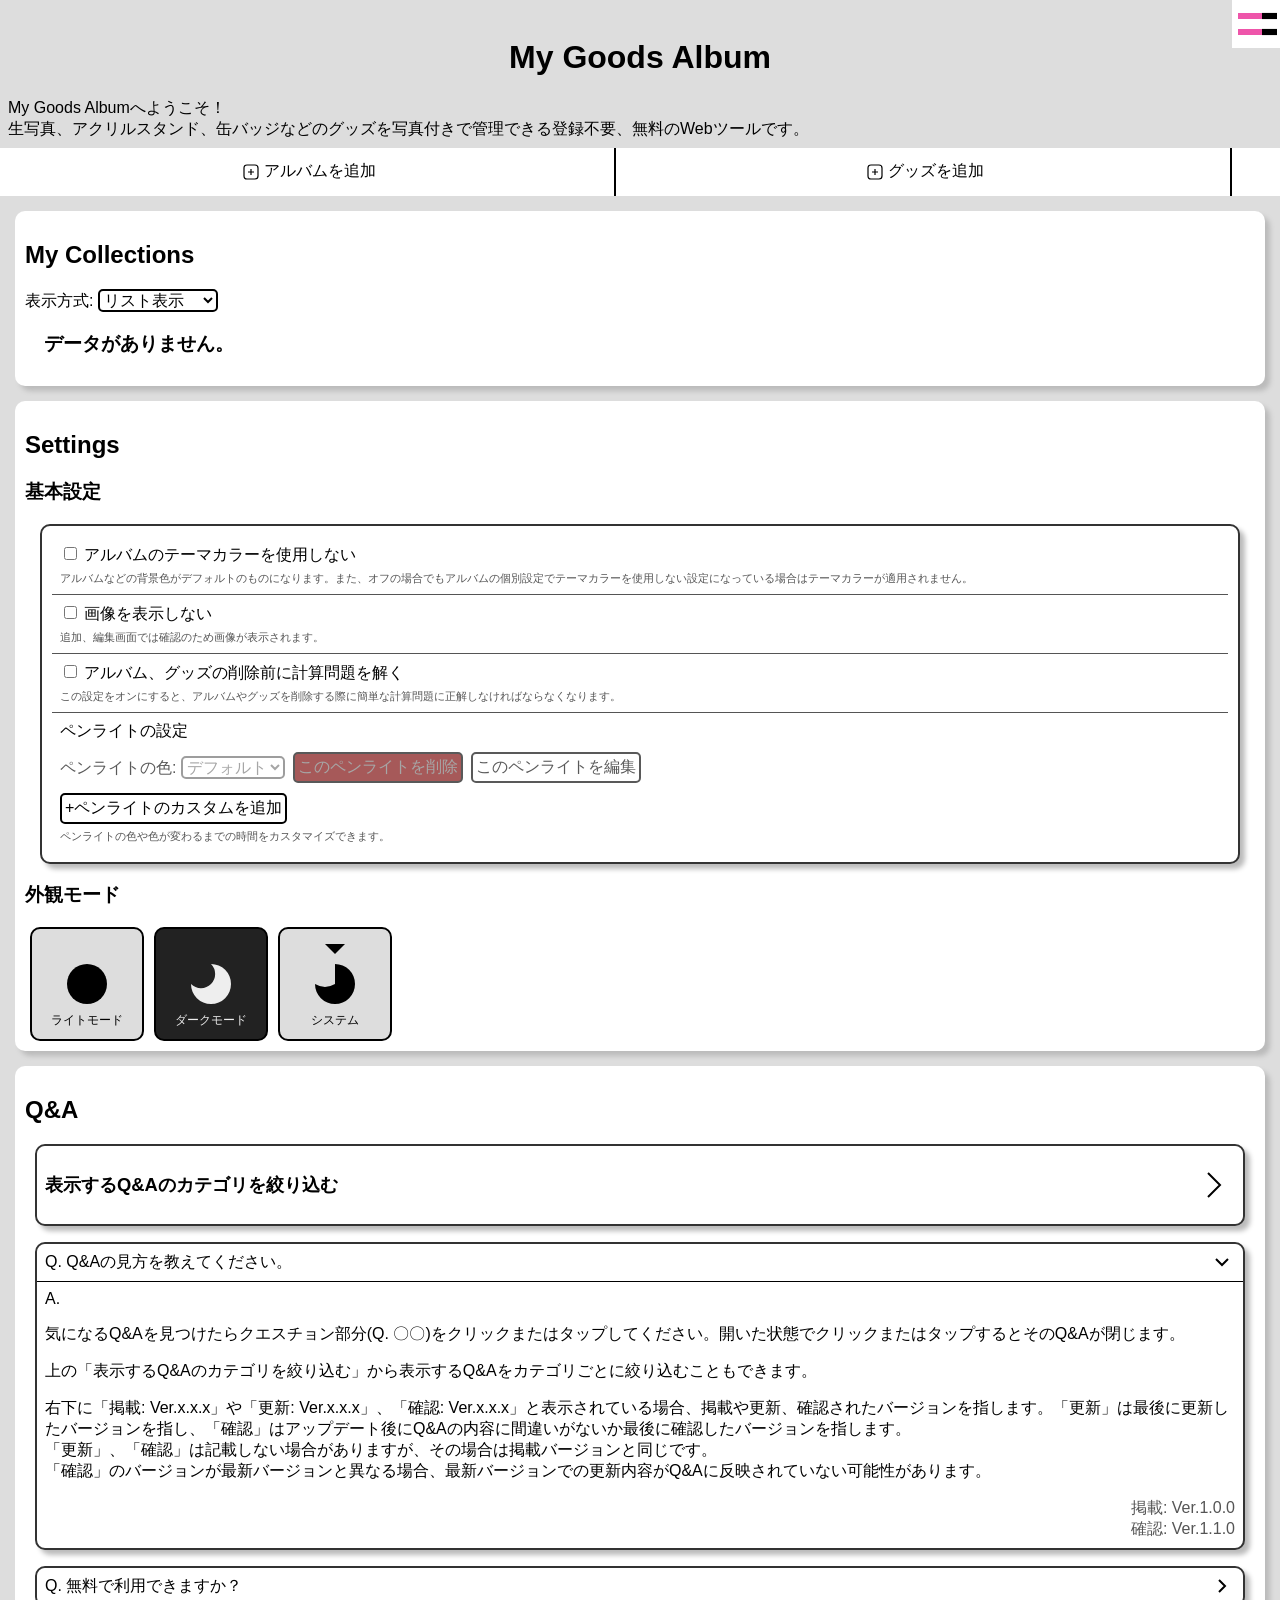
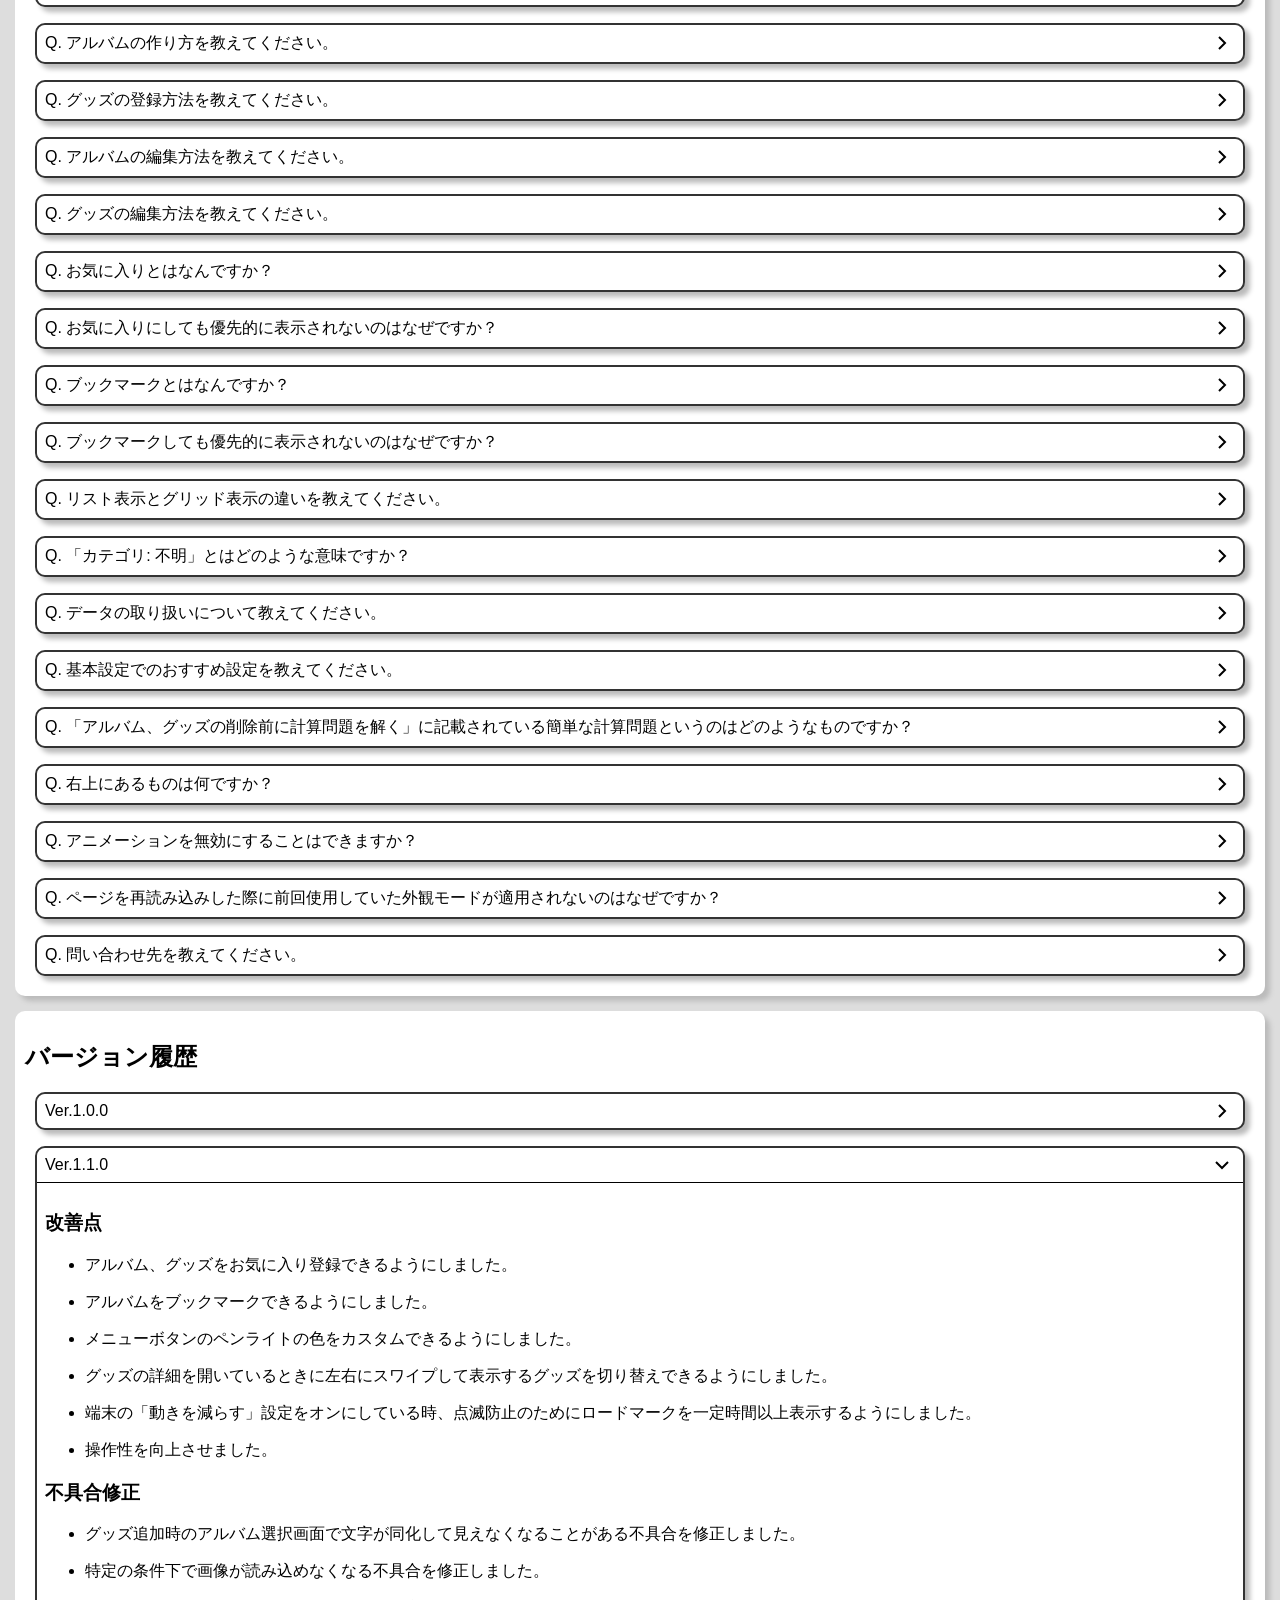
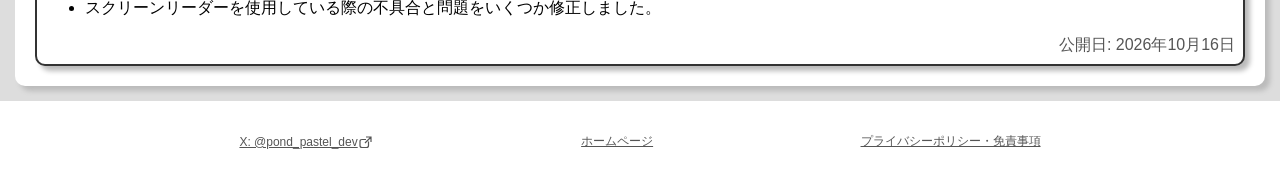
<file: index.html>
<!DOCTYPE html>
<html lang="ja">
<head>
    <!-- Google tag (gtag.js) -->
    <script async src="https://www.googletagmanager.com/gtag/js?id=G-2VL06GJZG4"></script>
    <script>
        window.dataLayer = window.dataLayer || [];
        function gtag(){dataLayer.push(arguments);}
        const analyticsDisabled = localStorage.getItem("analytics-disabled");
        if(!JSON.parse(analyticsDisabled)) {
            gtag('js', new Date());

            gtag('config', 'G-2VL06GJZG4');
        }
    </script>
    <meta charset="UTF-8">
    <meta name="viewport" content="width=device-width, initial-scale=1.0">
    <meta name="description" content="My Goods Albumは、生写真、アクリルスタンド、缶バッジなどのグッズを写真付きで記録・管理できる登録不要、無料のWebツールです。グッズの写真や情報を登録して、自分だけのコレクションを整理できます。">
    <meta name="keywords" content="推し活,グッズ,管理,コレクション,My Goods Album">
    <link rel="canonical" href="https://pond-pastel.github.io/my_goods_album/">
    <!--ogp-->
    <meta property="og:site_name" content="Pond Pastel">
    <meta property="og:title" content="My Goods Album - 持っているグッズを管理">
    <meta property="og:description" content="My Goods Albumは、生写真、アクリルスタンド、缶バッジなどのグッズを写真付きで記録・管理できる登録不要、無料のWebツールです。グッズの写真や情報を登録して、自分だけのコレクションを整理できます。">
    <meta property="og:url" content="https://pond-pastel.github.io/my_goods_album/">
    <meta property="og:type" content="website">
    <meta property="og:image" content="https://pond-pastel.github.io/my_goods_album/image.png">
    <!--/ogp-->
    <!--twitter-->
    <meta name="twitter:card" content="summary_large_image">
    <meta name="twitter:site" content="@pond_pastel_dev">
    <meta name="twitter:title" content="My Goods Album - 持っているグッズを管理">
    <meta name="twitter:description" content="My Goods Albumは、生写真、アクリルスタンド、缶バッジなどのグッズを写真付きで記録・管理できる登録不要、無料のWebツールです。グッズの写真や情報を登録して、自分だけのコレクションを整理できます。">
    <meta name="twitter:image" content="https://pond-pastel.github.io/my_goods_album/image.png">
    <!--/twitter-->
    <meta name="robots" content="index, follow">
    <script type="application/ld+json">
    {
        "@context": "https://schema.org",
        "@type": "SoftwareApplication",
        "name": "My Goods Album",
        "url": "https://pond-pastel.github.io/my_goods_album/",
        "applicationCategory": "LifestyleApplication",
        "softwareVersion": "1.1.0",
        "operatingSystem": "Web",
        "description": "My Goods Albumは、生写真、アクリルスタンド、缶バッジなどのグッズを写真付きで記録・管理できる登録不要、無料のWebツールです。グッズの写真や情報を登録して、自分だけのコレクションを整理できます。",
        "author": {
            "@type": "Person",
            "name": "Pond Pastel"
        },
        "datePublished": "2026-09-26",
        "dateModified": "2026-10-16",
        "publisher": {
            "@type": "Organization",
            "name": "Pond Pastel",
            "url": "https://pond-pastel.github.io/",
            "logo": {
                "@type": "ImageObject",
                "url": "https://pond-pastel.github.io/logo.png"
            }
        },
        "browserRequirements": "JavaScript enabled",
        "inLanguage": "ja",
        "isAccessibleForFree": true
    }
    </script>
    <script type="application/ld+json">
        {
            "@context": "https://schema.org",
            "@type": "BreadcrumbList",
            "itemListElement": [
                {
                    "@type": "ListItem",
                    "position": 1,
                    "name": "トップ",
                    "item": "https://pond-pastel.github.io/"
                },
                {
                    "@type": "ListItem",
                    "position": 2,
                    "name": "My Goods Album",
                    "item": "https://pond-pastel.github.io/my_goods_album/"
                }
            ]
        }
    </script>
    <title>My Goods Album - 持っているグッズを管理</title>
    <link rel="icon" href="https://pond-pastel.github.io/favicon.ico" type="image/x-icon">
    <!--iPhone PWA-->
    <link rel="manifest" href="./manifest.webmanifest">
    <meta name="mobile-web-app-capable" content="yes">
    <meta name="theme-color" content="#ffc0cb">
    <meta name="apple-mobile-web-app-title" content="My Goods Album">
    <link rel="apple-touch-icon" href="./icon-192.png">
    <!--/iPhone PWA-->
    <link rel="stylesheet" href="style.css">
</head>
<body>
    <script type="module" src="main.js"></script>
    <div id="blur">
        <div id="popup" tabindex="-1"></div>
    </div>
    <div class="details control-via-js" id="banner">
        <div class="details-container">
            <div class="details-content">
                <div id="banner-content"></div>
            </div>
        </div>
    </div>
    <div id="details-menu-group">
        <div class="details control-via-js" id="details-menu-bg">
            <div class="details-container">
                <div class="details-content">
                    <div id="details-menu">
                        <div id="jump-button-list">
                            <button class="jump-button details-menu-button" id="top-jump-button" data-jump-point="top" data-target="details-menu-bg">TOP</button>
                            <button class="jump-button details-menu-button" id="folder-jump-button" data-jump-point="folder-goods-box" data-target="details-menu-bg">My Collections</button>
                            <button class="jump-button details-menu-button" data-jump-point="settings" data-target="details-menu-bg">Settings</button>
                            <button class="jump-button details-menu-button" data-jump-point="q-and-a-box" data-target="details-menu-bg">Q&A</button>
                            <button class="jump-button details-menu-button" data-jump-point="ver-history-box" data-target="details-menu-bg">バージョン履歴</button>
                        </div>
                    </div>
                </div>
            </div>
        </div>
        <svg viewBox="0 0 0 0" width="0" height="0">
            <defs>
                <linearGradient id="loading-gradient" x1="0%" y1="0%" x2="100%" y2="0%">
                    <stop class="text-svg" offset="0%" stop-color="currentColor" stop-opacity="1" />
                    <stop class="text-svg" offset="100%" stop-color="currentColor" stop-opacity="0.3" />
                </linearGradient>
            </defs>
        </svg>
        <button class="details-button details-menu-button penlight-group" id="details-menu-button" data-target="details-menu-bg" aria-label="メニューを開く" title="メニューを開く">
            <svg class="penlight-svg" viewBox="0 0 16 32" width="24" height="48">
                <g class="penlight-color-svg top" style="fill: #e5a;" fill="currentColor">
                    <rect x="6" y="4" width="4" height="16" />
                </g>
                <g class="penlight-handle-svg" fill="currentColor">
                    <rect x="5.95" y="20" width="4.1" height="10" />
                </g>
            </svg>
            <svg class="penlight-svg" viewBox="0 0 16 32" width="24" height="48">
                <g class="penlight-color-svg bottom" style="fill: #e5a;" fill="currentColor">
                    <rect x="6" y="4" width="4" height="16" />
                </g>
                <g class="penlight-handle-svg" fill="currentColor">
                    <rect x="5.95" y="20" width="4.1" height="10" />
                </g>
            </svg>
        </button>
    </div>
    <div id="content">
        <h1 id="top">My Goods Album</h1>
        <p class="site-description">
            My Goods Albumへようこそ！
            <br>
            生写真、アクリルスタンド、缶バッジなどのグッズを写真付きで管理できる登録不要、無料のWebツールです。
        </p>
        <noscript>
            <div id="noscript-title">JavaScriptが無効になっています。</div>
            <p>このサイトを表示するためにはブラウザの設定からJavaScriptを有効にしてください。</p>
        </noscript>
        <header>
            <div class="button-group">
                <button class="menu-button" id="add-new-folder-button">
                    <svg viewBox="0 0 16 16" width="16" height="16">
                        <g class="text-svg" stroke="currentColor" stroke-width="1.2" fill="none">
                            <path d="M 1 4 Q 1 1, 4 1 H 12 Q 15 1, 15 4 V 12 Q 15 15, 12 15 H 4 Q 1 15, 1 12 Z" />
                            <path d="M 5 8 H 11 M 8 5 V 11" />
                        </g>
                    </svg>
                    <span>アルバムを追加</span>
                </button>
                <button class="menu-button" id="add-new-goods-button">
                    <svg viewBox="0 0 16 16" width="16" height="16">
                        <g class="text-svg" stroke="currentColor" stroke-width="1.2" fill="none">
                            <path d="M 1 4 Q 1 1, 4 1 H 12 Q 15 1, 15 4 V 12 Q 15 15, 12 15 H 4 Q 1 15, 1 12 Z" />
                            <path d="M 5 8 H 11 M 8 5 V 11" />
                        </g>
                    </svg>
                    <span>グッズを追加</span>
                </button>
            </div>
        </header>
        <div class="box" id="folder-goods-box">
            <div class="loading-message" id="item-loading-message">
                <span>Loading</span>
                <svg class="loading-mark" viewBox="0 0 100 100" width="32" height="32">
                    <circle cx="50" cy="50" r="40" id="item-loading-mark" fill="none" stroke="url(#loading-gradient)" stroke-width="12" stroke-linecap="round" stroke-dasharray="170" stroke-dashoffset="0" />
                </svg>
            </div>
            <div class="error-message" id="item-loading-error-message">データの読み込みに失敗しました。</div>
            <div id="folder-goods-group" style="display: none;">
                <h2 id="folder-name">My Collections</h2>
                <div id="folder-description"></div>
                <div id="folder-action-group" style="display: none;">
                    <button class="delete-button" id="delete-folder-button">このアルバムを削除</button>
                    <button id="edit-folder-button">このアルバムを編集</button>
                </div>
                <div id="display-mode-group">
                    <label>
                        <span>表示方式: </span>
                        <select id="display-mode-select">
                            <option value="list" selected>リスト表示</option>
                            <option value="grid">グリッド表示</option>
                        </select>
                    </label>
                </div>
                <div id="page-history-group" style="display: none;">
                    <div id="page-history-button-group"></div>
                    <div class="page-back-button-group">
                        <button class="back-button" id="page-back-button">
                            <svg class="text-svg page-back-svg" viewBox="0 0 16 16" width="16" height="16">
                                <g class="text-svg" fill="none" stroke="currentColor" stroke-width="2">
                                    <path d="M 10 2 L 6 8 L 10 14" />
                                </g>
                            </svg>
                            <span>Back</span>
                        </button>
                    </div>
                </div>
                <div class="error-message" id="no-items-message">データがありません。</div>
                <div class="box" id="bookmark-folder-box">
                    <h3>Bookmark</h3>
                    <div id="bookmark-folder-list" class="item-list"></div>
                </div>
                <div id="favorite-folder-list" class="item-list"></div>
                <div id="favorite-goods-list" class="item-list"></div>
                <div id="folder-list" class="item-list"></div>
                <div id="goods-list" class="item-list"></div>
            </div>
        </div>
        <div class="box" id="settings">
            <h2>Settings</h2>
            <div>
                <h3>基本設定</h3>
                <div class="box settings-box">
                    <div class="settings-group">
                        <label>
                            <input type="checkbox" class="settings-checkbox" id="no-folder-color">
                            <span>アルバムのテーマカラーを使用しない</span>
                        </label>
                        <span class="mini-description animation-reduce-description" style="display: none;">
                            *端末の「動きを減らす」設定がオンになっている場合、この項目はオンになります。
                            <br>
                        </span>
                        <span class="mini-description">アルバムなどの背景色がデフォルトのものになります。また、オフの場合でもアルバムの個別設定でテーマカラーを使用しない設定になっている場合はテーマカラーが適用されません。</span>
                    </div>
                    <div class="settings-group">
                        <label>
                            <input type="checkbox" class="settings-checkbox" id="privacy-protection">
                            <span>画像を表示しない</span>
                        </label>
                        <span class="mini-description">追加、編集画面では確認のため画像が表示されます。</span>
                    </div>
                    <div class="settings-group">
                        <label>
                            <input type="checkbox" class="settings-checkbox" id="calculation-for-deletion">
                            <span>アルバム、グッズの削除前に計算問題を解く</span>
                        </label>
                        <span class="mini-description">この設定をオンにすると、アルバムやグッズを削除する際に簡単な計算問題に正解しなければならなくなります。</span>
                    </div>
                    <div class="settings-group">
                        <div>ペンライトの設定</div>
                        <div class="group">
                            <label>
                                ペンライトの色: 
                                <select id="penlight-select" disabled>
                                    <option value="" selected>デフォルト</option>
                                </select>
                            </label>
                            <button class="delete-button disabled" id="delete-penlight-button" disabled>このペンライトを削除</button>
                            <button class="disabled" id="edit-penlight-button" disabled>このペンライトを編集</button>
                        </div>
                        <div>
                            <button id="penlight-settings-button">+ペンライトのカスタムを追加</button>
                        </div>
                        <span class="mini-description animation-reduce-description">*端末の「動きを減らす」設定がオンになっている場合は、カスタムできません。</span>
                        <span class="mini-description">ペンライトの色や色が変わるまでの時間をカスタマイズできます。</span>
                    </div>
                </div>
            </div>
            <div>
                <h3>外観モード</h3>
                <div id="appearance-mode-button-group">
                    <button class="appearance-mode-button" id="light-mode" data-target="light-mode-radio" title="ライトモード">
                        <input type="radio" name="appearance-mode" id="light-mode-radio">
                        <svg width="100px" height="100px" viewBox="0 0 100 100" class="appearance-mode-svg" id="light-svg">
                            <g class="light-svg-g" fill="currentColor">
                                <path class="appearance-check-svg" d="M 40 10 H 60 L 50 20 Z" />
                                <circle class="light-mark" cx="50" cy="50" r="20" />
                            </g>
                            <text class="light-svg-text appearance-text" fill="currentColor" x="14" y="90">ライトモード</text>
                        </svg>
                    </button>
                    <button class="appearance-mode-button" id="dark-mode" data-target="dark-mode-radio" title="ダークモード">
                        <input type="radio" name="appearance-mode" id="dark-mode-radio">
                        <svg width="100px" height="100px" viewBox="0 0 100 100" class="appearance-mode-svg" id="dark-svg">
                            <g class="dark-svg-g" fill="currentColor">
                                <path class="appearance-check-svg" d="M 40 10 H 60 L 50 20 Z" />
                                <path class="dark-mark" d="M 30 50 A 10 10 0 0 0 50 30 A 20 20 0 0 1 50 70 A 20 20 0 0 1 30 50 Z" />
                            </g>
                            <text class="dark-svg-text appearance-text" fill="currentColor" x="14" y="90">ダークモード</text>
                        </svg>
                    </button>
                    <button class="appearance-mode-button" id="system-mode" data-target="system-mode-radio" title="システム">
                        <input type="radio" name="appearance-mode" id="system-mode-radio" checked>
                        <svg width="100px" height="100px" viewBox="0 0 100 100" class="appearance-mode-svg" id="system-svg">
                            <g class="system-svg-g" fill="currentColor">
                                <path class="appearance-check-svg" d="M 40 10 H 60 L 50 20 Z" />
                                <path class="system-mark" d="M 50 30 A 20 20 0 0 1 50 70 A 20 20 0 0 1 30 50 A 20 20 0 0 0 50 50 Z" />
                            </g>
                            <text class="system-svg-text appearance-text" x="26" y="90">システム</text>
                        </svg>
                    </button>
                </div>
            </div>
        </div>
        <div class="box" id="q-and-a-box">
            <h2>Q&A</h2>
            <div id="q-and-a-group">
                <div class="details q-and-a-group" id="q-and-a-category-box">
                    <button class="details-button q-and-a-button" data-target="q-and-a-category-box">
                        <span id="q-and-a-category-button">表示するQ&Aのカテゴリを絞り込む</span>
                        <svg rol="img" class="details-arrow" id="q-and-a-category-box-arrow" viewBox="0 0 32 32" width="32" height="32" aria-label="閉じている折りたたみ要素">
                            <g class="text-svg" stroke="currentColor" stroke-width="2" fill="none">
                                <path d="M 10 4 L 22 16 L 10 28" />
                            </g>
                        </svg>
                    </button>
                    <div class="details-container">
                        <div class="details-content">
                            <div id="q-and-a-checkbox-group">
                                <div>チェックが入っているカテゴリのQ&Aが表示されます。</div>
                                <div>
                                    <div>
                                        <label>
                                            <input type="checkbox" class="q-and-a-category-checkbox" id="qa-c-how-to-use" checked>
                                            <span>使い方・仕様</span>
                                        </label>
                                    </div>
                                    <div>
                                        <label>
                                            <input type="checkbox" class="q-and-a-category-checkbox" id="qa-c-settings" checked>
                                            <span>設定</span>
                                        </label>
                                    </div>
                                    <div>
                                        <label>
                                            <input type="checkbox" class="q-and-a-category-checkbox" id="qa-c-accessibility" checked>
                                            <span>アクセシビリティ</span>
                                        </label>
                                    </div>
                                    <div>
                                        <label>
                                            <input type="checkbox" class="q-and-a-category-checkbox" id="qa-c-other" checked>
                                            <span>その他</span>
                                        </label>
                                    </div>
                                </div>
                            </div>
                        </div>
                    </div>
                </div>
                <div class="details q-and-a-group open qa-c-how-to-use" id="qa-how-to-read-the-qa">
                    <button class="details-button q-and-a-button" data-target="qa-how-to-read-the-qa">
                        <span class="q-and-a-question">Q&Aの見方を教えてください。</span>
                        <svg rol="img" class="details-arrow" id="qa-how-to-read-the-qa-arrow" viewBox="0 0 16 16" width="16" height="16" aria-label="開いている折りたたみ要素">
                            <g class="text-svg" stroke="currentColor" stroke-width="2" fill="none">
                                <path d="M 5 2 L 11 8 L 5 14" />
                            </g>
                        </svg>
                    </button>
                    <div class="details-container">
                        <div class="details-content">
                            <div class="q-and-a-answer">
                                <p>
                                    気になるQ&Aを見つけたらクエスチョン部分(Q. 〇〇)をクリックまたはタップしてください。開いた状態でクリックまたはタップするとそのQ&Aが閉じます。
                                </p>
                                <p>
                                    上の「表示するQ&Aのカテゴリを絞り込む」から表示するQ&Aをカテゴリごとに絞り込むこともできます。
                                </p>
                                <p>
                                    右下に「掲載: Ver.x.x.x」や「更新: Ver.x.x.x」、「確認: Ver.x.x.x」と表示されている場合、掲載や更新、確認されたバージョンを指します。「更新」は最後に更新したバージョンを指し、「確認」はアップデート後にQ&Aの内容に間違いがないか最後に確認したバージョンを指します。
                                    <br>
                                    「更新」、「確認」は記載しない場合がありますが、その場合は掲載バージョンと同じです。
                                    <br>
                                    「確認」のバージョンが最新バージョンと異なる場合、最新バージョンでの更新内容がQ&Aに反映されていない可能性があります。
                                </p>
                                <div class="ver-of-publication">Ver.1.0.0</div>
                                <!--<div class="last-updated-ver">Ver.1.0.0</div>-->
                                <div class="verified-ver">Ver.1.1.0</div>
                            </div>
                        </div>
                    </div>
                </div>
                <div class="details q-and-a-group qa-c-other" id="qa-usage-fees">
                    <button class="details-button q-and-a-button" data-target="qa-usage-fees">
                        <span class="q-and-a-question">無料で利用できますか？</span>
                        <svg rol="img" class="details-arrow" id="qa-usage-fees-arrow" viewBox="0 0 16 16" width="16" height="16" aria-label="閉じている折りたたみ要素">
                            <g class="text-svg" stroke="currentColor" stroke-width="2" fill="none">
                                <path d="M 5 2 L 11 8 L 5 14" />
                            </g>
                        </svg>
                    </button>
                    <div class="details-container">
                        <div class="details-content">
                            <div class="q-and-a-answer">
                                <p>
                                    全ての機能を無料で利用していただけます。
                                </p>
                                <div class="ver-of-publication">Ver.1.0.0</div>
                                <div class="verified-ver">Ver.1.1.0</div>
                            </div>
                        </div>
                    </div>
                </div>
                <div class="details q-and-a-group qa-c-how-to-use" id="qa-add-album">
                    <button class="details-button q-and-a-button" data-target="qa-add-album">
                        <span class="q-and-a-question">アルバムの作り方を教えてください。</span>
                        <svg rol="img" class="details-arrow" id="qa-add-album-arrow" viewBox="0 0 16 16" width="16" height="16" aria-label="閉じている折りたたみ要素">
                            <g class="text-svg" stroke="currentColor" stroke-width="2" fill="none">
                                <path d="M 5 2 L 11 8 L 5 14" />
                            </g>
                        </svg>
                    </button>
                    <div class="details-container">
                        <div class="details-content">
                            <div class="q-and-a-answer">
                                <p>
                                    画面上部左の「アルバムを追加」ボタンをクリックまたはタップして、情報を入力し「追加」ボタンをクリックまたはタップしてください（アルバム名は必須で、その他の項目は任意です）。
                                    <br>
                                    アルバムは追加時に開かれていたアルバムに追加されます。
                                </p>
                                <div class="ver-of-publication">Ver.1.0.0</div>
                                <div class="verified-ver">Ver.1.1.0</div>
                            </div>
                        </div>
                    </div>
                </div>
                <div class="details q-and-a-group qa-c-how-to-use" id="qa-add-goods">
                    <button class="details-button q-and-a-button" data-target="qa-add-goods">
                        <span class="q-and-a-question">グッズの登録方法を教えてください。</span>
                        <svg rol="img" class="details-arrow" id="qa-add-goods-arrow" viewBox="0 0 16 16" width="16" height="16" aria-label="閉じている折りたたみ要素">
                            <g class="text-svg" stroke="currentColor" stroke-width="2" fill="none">
                                <path d="M 5 2 L 11 8 L 5 14" />
                            </g>
                        </svg>
                    </button>
                    <div class="details-container">
                        <div class="details-content">
                            <div class="q-and-a-answer">
                                <p>
                                    画面上部右の「グッズを追加」ボタンをクリックまたはタップして、情報を入力し「追加」ボタンをクリックまたはタップしてください（グッズ名は必須で、その他の項目は任意です）。
                                    <br>
                                    グッズの追加先は「追加するアルバムを選択」で選択してください。
                                </p>
                                <div class="ver-of-publication">Ver.1.0.0</div>
                                <div class="verified-ver">Ver.1.1.0</div>
                            </div>
                        </div>
                    </div>
                </div>
                <div class="details q-and-a-group qa-c-how-to-use" id="qa-folder-edit">
                    <button class="details-button q-and-a-button" data-target="qa-folder-edit">
                        <span class="q-and-a-question">アルバムの編集方法を教えてください。</span>
                        <svg rol="img" class="details-arrow" id="qa-folder-edit-arrow" viewBox="0 0 16 16" width="16" height="16" aria-label="閉じている折りたたみ要素">
                            <g class="text-svg" stroke="currentColor" stroke-width="2" fill="none">
                                <path d="M 5 2 L 11 8 L 5 14" />
                            </g>
                        </svg>
                    </button>
                    <div class="details-container">
                        <div class="details-content">
                            <div class="q-and-a-answer">
                                <p>
                                    編集したいアルバムを開き、「このアルバムを編集」ボタンをクリックまたはタップしてください。
                                </p>
                                <div class="ver-of-publication">Ver.1.0.0</div>
                                <div class="verified-ver">Ver.1.1.0</div>
                            </div>
                        </div>
                    </div>
                </div>
                <div class="details q-and-a-group qa-c-how-to-use" id="qa-goods-edit">
                    <button class="details-button q-and-a-button" data-target="qa-goods-edit">
                        <span class="q-and-a-question">グッズの編集方法を教えてください。</span>
                        <svg img="rol" class="details-arrow" id="qa-goods-edit-arrow" viewBox="0 0 16 16" width="16" height="16" aria-label="閉じている折りたたみ要素">
                            <g class="text-svg" stroke="currentColor" stroke-width="2" fill="none">
                                <path d="M 5 2 L 11 8 L 5 14" />
                            </g>
                        </svg>
                    </button>
                    <div class="details-container">
                        <div class="details-content">
                            <div class="q-and-a-answer">
                                <p>
                                    編集したいグッズを一覧から選び、「このグッズを編集」ボタンをクリックまたはタップしてください。
                                </p>
                                <div class="ver-of-publication">Ver.1.0.0</div>
                                <div class="verified-ver">Ver.1.1.0</div>
                            </div>
                        </div>
                    </div>
                </div>
                <div class="details q-and-a-group qa-c-how-to-use" id="qa-favorite">
                    <button class="details-button q-and-a-button" data-target="qa-favorite">
                        <span class="q-and-a-question">お気に入りとはなんですか？</span>
                        <svg rol="img" class="details-arrow" id="qa-favorite-arrow" viewBox="0 0 16 16" width="16" height="16" aria-label="閉じている折りたたみ要素">
                            <g class="text-svg" stroke="currentColor" stroke-width="2" fill="none">
                                <path d="M 5 2 L 11 8 L 5 14" />
                            </g>
                        </svg>
                    </button>
                    <div class="details-container">
                        <div class="details-content">
                            <div class="q-and-a-answer">
                                <p>
                                    Ver.1.1.0にて実装した機能で、お気に入りにすると優先的にアルバム、グッズが表示されるようになります。
                                    <br>
                                    表示順は以下の通りです。
                                </p>
                                <ol>
                                    <li>お気に入りのアルバム</li>
                                    <li>お気に入りのグッズ</li>
                                    <li>その他のアルバム</li>
                                    <li>その他のグッズ</li>
                                </ol>
                                <div class="ver-of-publication">Ver.1.1.0</div>
                            </div>
                        </div>
                    </div>
                </div>
                <div class="details q-and-a-group qa-c-how-to-use" id="qa-apply-favorite-timing">
                    <button class="details-button q-and-a-button" data-target="qa-apply-favorite-timing">
                        <span class="q-and-a-question">お気に入りにしても優先的に表示されないのはなぜですか？</span>
                        <svg rol="img" class="details-arrow" id="qa-apply-favorite-timing-arrow" viewBox="0 0 16 16" width="16" height="16" aria-label="閉じている折りたたみ要素">
                            <g class="text-svg" stroke="currentColor" stroke-width="2" fill="none">
                                <path d="M 5 2 L 11 8 L 5 14" />
                            </g>
                        </svg>
                    </button>
                    <div class="details-container">
                        <div class="details-content">
                            <div class="q-and-a-answer">
                                <p>
                                    以下の場合に起こる可能性があります。
                                </p>
                                <ul>
                                    <li>アルバムが再読み込みされていない場合</li>
                                    <li>そのアルバムに登録しているものが、すべてお気に入りに登録されている場合</li>
                                    <li>そのアルバムに登録しているアルバムが、すべてお気に入りに登録されている場合</li>
                                    <li>元から優先的に表示されているもののみが、お気に入りに登録されている場合</li>
                                </ul>
                                <div class="ver-of-publication">Ver.1.1.0</div>
                            </div>
                        </div>
                    </div>
                </div>
                <div class="details q-and-a-group qa-c-how-to-use" id="qa-bookmark">
                    <button class="details-button q-and-a-button" data-target="qa-bookmark">
                        <span class="q-and-a-question">ブックマークとはなんですか？</span>
                        <svg rol="img" class="details-arrow" id="qa-bookmark-arrow" viewBox="0 0 16 16" width="16" height="16" aria-label="閉じている折りたたみ要素">
                            <g class="text-svg" stroke="currentColor" stroke-width="2" fill="none">
                                <path d="M 5 2 L 11 8 L 5 14" />
                            </g>
                        </svg>
                    </button>
                    <div class="details-container">
                        <div class="details-content">
                            <div class="q-and-a-answer">
                                <p>
                                    Ver.1.1.0にて実装した機能で、ブックマークするとどのアルバムを開いていてもそのアルバムに簡単にアクセスできるようになります。
                                </p>
                                <div class="ver-of-publication">Ver.1.1.0</div>
                            </div>
                        </div>
                    </div>
                </div>
                <div class="details q-and-a-group qa-c-how-to-use" id="qa-apply-bookmark-timing">
                    <button class="details-button q-and-a-button" data-target="qa-apply-bookmark-timing">
                        <span class="q-and-a-question">ブックマークしても優先的に表示されないのはなぜですか？</span>
                        <svg rol="img" class="details-arrow" id="qa-apply-bookmark-timing-arrow" viewBox="0 0 16 16" width="16" height="16" aria-label="閉じている折りたたみ要素">
                            <g class="text-svg" stroke="currentColor" stroke-width="2" fill="none">
                                <path d="M 5 2 L 11 8 L 5 14" />
                            </g>
                        </svg>
                    </button>
                    <div class="details-container">
                        <div class="details-content">
                            <div class="q-and-a-answer">
                                <p>
                                    アルバムを再読み込みした際に表示を更新する仕様のためです。以下をお試しください。
                                </p>
                                <ul>
                                    <li>サイトの再読み込み</li>
                                    <li>アルバムの移動</li>
                                    <li>アルバムやグッズの追加、編集</li>
                                </ul>
                                <div class="ver-of-publication">Ver.1.1.0</div>
                            </div>
                        </div>
                    </div>
                </div>
                <div class="details q-and-a-group qa-c-how-to-use" id="qa-list-grid-display">
                    <button class="details-button q-and-a-button" data-target="qa-list-grid-display">
                        <span class="q-and-a-question">リスト表示とグリッド表示の違いを教えてください。</span>
                        <svg rol="img" class="details-arrow" id="qa-list-grid-display-arrow" viewBox="0 0 16 16" width="16" height="16" aria-label="閉じている折りたたみ要素">
                            <g class="text-svg" stroke="currentColor" stroke-width="2" fill="none">
                                <path d="M 5 2 L 11 8 L 5 14" />
                            </g>
                        </svg>
                    </button>
                    <div class="details-container">
                        <div class="details-content">
                            <div class="q-and-a-answer">
                                <ul>
                                    <li>
                                        リスト表示: 1行につき1つまでアルバム、グッズが表示されます。
                                    </li>
                                    <li>
                                        グリッド表示: 画面の横幅によりアルバム、グッズが表示される数が以下のように変化します。
                                        <ul>
                                            <li>
                                                600ピクセル以下: 1行につき2つまで
                                            </li>
                                            <li>
                                                601〜899ピクセル: 1行につき3つまで
                                            </li>
                                            <li>
                                                900〜1200ピクセル: 1行につき4つまで
                                            </li>
                                            <li>
                                                1201ピクセル以上: 1行につき5つまで
                                            </li>
                                        </ul>
                                    </li>
                                </ul>
                                <div class="ver-of-publication">Ver.1.0.0</div>
                                <div class="verified-ver">Ver.1.1.0</div>
                            </div>
                        </div>
                    </div>
                </div>
                <div class="details q-and-a-group qa-c-how-to-use" id="qa-category-unknown">
                    <button class="details-button q-and-a-button" data-target="qa-category-unknown">
                        <span class="q-and-a-question">「カテゴリ: 不明」とはどのような意味ですか？</span>
                        <svg rol="img" class="details-arrow" id="qa-category-unknown-arrow" viewBox="0 0 16 16" width="16" height="16" aria-label="閉じている折りたたみ要素">
                            <g class="text-svg" stroke="currentColor" stroke-width="2" fill="none">
                                <path d="M 5 2 L 11 8 L 5 14" />
                            </g>
                        </svg>
                    </button>
                    <div class="details-container">
                        <div class="details-content">
                            <div class="q-and-a-answer">
                                <p>
                                    カテゴリが登録されていない<!--、または廃止されたカテゴリが設定されている-->という意味です。
                                </p>
                                <div class="ver-of-publication">Ver.1.0.0</div>
                                <div class="verified-ver">Ver.1.1.0</div>
                            </div>
                        </div>
                    </div>
                </div>
                <div class="details q-and-a-group qa-c-how-to-use" id="qa-handling-of-data">
                    <button class="details-button q-and-a-button" data-target="qa-handling-of-data">
                        <span class="q-and-a-question">データの取り扱いについて教えてください。</span>
                        <svg rol="img" class="details-arrow" id="qa-handling-of-data-arrow" viewBox="0 0 16 16" width="16" height="16" aria-label="閉じている折りたたみ要素">
                            <g class="text-svg" stroke="currentColor" stroke-width="2" fill="none">
                                <path d="M 5 2 L 11 8 L 5 14" />
                            </g>
                        </svg>
                    </button>
                    <div class="details-container">
                        <div class="details-content">
                            <div class="q-and-a-answer">
                                <p>
                                    登録したアルバム、グッズの情報や画像は外部サーバーへ送信されず、ブラウザ内に保存されます。
                                    <br>
                                    保存されたデータは通常、保存したブラウザ上でのみ閲覧できます。
                                </p>
                                <p>
                                    保存にはIndexedDB（ブラウザにデータを保存する仕組み）を使用しています。
                                </p>
                                <p>
                                    ブラウザにのみデータを保存しているため、ブラウザの設定などからデータを削除した場合やブラウザによってデータが削除された場合、データが失われます。
                                </p>
                                <p>
                                    一部のデータを削除したい場合は以下の手順で削除してください。
                                </p>
                                <ul>
                                    <li>
                                        アルバムを削除する場合: 削除したいアルバムを開き「このアルバムを削除」ボタンをクリックまたはタップし、確認画面で「削除」ボタンをクリックまたはタップしてください。
                                    </li>
                                    <li>
                                        グッズを削除する場合: 削除したいグッズの詳細画面を開き「このグッズを削除」ボタンをクリックまたはタップし、確認画面で「削除」ボタンをクリックまたはタップしてください。
                                    </li>
                                </ul>
                                <div class="ver-of-publication">Ver.1.0.0</div>
                                <div class="verified-ver">Ver.1.1.0</div>
                            </div>
                        </div>
                    </div>
                </div>
                <div class="details q-and-a-group qa-c-settings" id="qa-recommended-settings">
                    <button class="details-button q-and-a-button" data-target="qa-recommended-settings">
                        <span class="q-and-a-question">基本設定でのおすすめ設定を教えてください。</span>
                        <svg rol="img" class="details-arrow" id="qa-recommended-settings-arrow" viewBox="0 0 16 16" width="16" height="16" aria-label="閉じている折りたたみ要素">
                            <g class="text-svg" stroke="currentColor" stroke-width="2" fill="none">
                                <path d="M 5 2 L 11 8 L 5 14" />
                            </g>
                        </svg>
                    </button>
                    <div class="details-container">
                        <div class="details-content">
                            <div class="q-and-a-answer">
                                <ul>
                                    <li>
                                        アルバムのテーマカラーを使用しない: 落ち着いた画面にしたい方はオン、色が変わるのを楽しみたい方はオフにするのがおすすめです（この設定に関わらずアルバムの個別設定で色が変わらない設定にしている場合はそのアルバムでは色は変わりません）。
                                        <br>
                                        アニメーションを完全に止めたい場合は端末の「動きを減らす」設定をオンにしてください。
                                    </li>
                                    <li>
                                        画像を表示しない: SNSなどに画面を共有する際に登録した画像を表示したくない方はオン、そうでない方はオフがおすすめです（オンにしても追加画面や編集画面では表示されます）。
                                    </li>
                                    <li>
                                        アルバム、グッズの削除前に計算問題を解く: 誤ってアルバム、グッズを削除したくない方はオン、削除前の計算が面倒な方はオフがおすすめです。
                                    </li>
                                </ul>
                                <div class="ver-of-publication">Ver.1.0.0</div>
                                <div class="verified-ver">Ver.1.1.0</div>
                            </div>
                        </div>
                    </div>
                </div>
                <div class="details q-and-a-group qa-c-settings" id="qa-delete-after-calculation">
                    <button class="details-button q-and-a-button" data-target="qa-delete-after-calculation">
                        <span class="q-and-a-question">「アルバム、グッズの削除前に計算問題を解く」に記載されている簡単な計算問題というのはどのようなものですか？</span>
                        <svg rol="img" class="details-arrow" id="qa-delete-after-calculation-arrow" viewBox="0 0 16 16" width="16" height="16" aria-label="閉じている折りたたみ要素">
                            <g class="text-svg" stroke="currentColor" stroke-width="2" fill="none">
                                <path d="M 5 2 L 11 8 L 5 14" />
                            </g>
                        </svg>
                    </button>
                    <div class="details-container">
                        <div class="details-content">
                            <div class="q-and-a-answer">
                                <p>
                                    (1~9)×(1~9)の掛け算です。
                                </p>
                                <div class="ver-of-publication">Ver.1.0.0</div>
                                <div class="verified-ver">Ver.1.1.0</div>
                            </div>
                        </div>
                    </div>
                </div>
                <div class="details q-and-a-group qa-c-other" id="qa-jump-menu-button">
                    <button class="details-button q-and-a-button" data-target="qa-jump-menu-button">
                        <span class="q-and-a-question">右上にあるものは何ですか？</span>
                        <svg rol="img" class="details-arrow" id="qa-jump-menu-button-arrow" viewBox="0 0 16 16" width="16" height="16" aria-label="閉じている折りたたみ要素">
                            <g class="text-svg" stroke="currentColor" stroke-width="2" fill="none">
                                <path d="M 5 2 L 11 8 L 5 14" />
                            </g>
                        </svg>
                    </button>
                    <div class="details-container">
                        <div class="details-content">
                            <div class="q-and-a-answer">
                                <p>
                                    ペンライトをイメージしたメニューボタンです。メニューボタンをクリックまたはタップし、見たい項目をクリックまたはタップするとその項目まで自動でスクロールします。
                                </p>
                                <p>
                                    設定から色や、色が変わるまでの時間をカスタムすることもできます。
                                </p>
                                <div class="ver-of-publication">Ver.1.0.0</div>
                                <div class="last-updated-ver">Ver.1.1.0</div>
                                <div class="verified-ver">Ver.1.1.0</div>
                            </div>
                        </div>
                    </div>
                </div>
                <div class="details q-and-a-group qa-c-accessibility" id="qa-animation">
                    <button class="details-button q-and-a-button" data-target="qa-animation">
                        <span class="q-and-a-question">アニメーションを無効にすることはできますか？</span>
                        <svg rol="img" class="details-arrow" id="qa-animation-arrow" viewBox="0 0 16 16" width="16" height="16" aria-label="閉じている折りたたみ要素">
                            <g class="text-svg" stroke="currentColor" stroke-width="2" fill="none">
                                <path d="M 5 2 L 11 8 L 5 14" />
                            </g>
                        </svg>
                    </button>
                    <div class="details-container">
                        <div class="details-content">
                            <div class="q-and-a-answer">
                                <p>
                                    ご利用の端末の「動きを減らす」設定をオンにすることでアニメーションを無効にできます（点滅防止のためテーマカラーの適用も無効になります）。
                                    <br>
                                    名称、設定方法は端末やOSにより異なります。
                                </p>
                                <p>
                                    ただし、ロードマークのアニメーションを無効にすることはできません（素早い点滅防止のため一定時間以上ロード完了までかかるようになります）。
                                </p>
                                <div class="ver-of-publication">Ver.1.0.0</div>
                                <div class="last-updated-ver">Ver.1.1.0</div>
                                <div class="verified-ver">Ver.1.1.0</div>
                            </div>
                        </div>
                    </div>
                </div>
                <div class="details q-and-a-group qa-c-accessibility" id="qa-init-disable-appearance-mode">
                    <button class="details-button q-and-a-button" data-target="qa-init-disable-appearance-mode">
                        <span class="q-and-a-question">ページを再読み込みした際に前回使用していた外観モードが適用されないのはなぜですか？</span>
                        <svg rol="img" class="details-arrow" id="qa-init-disable-appearance-mode-arrow" viewBox="0 0 16 16" width="16" height="16" aria-label="閉じている折りたたみ要素">
                            <g class="text-svg" stroke="currentColor" stroke-width="2" fill="none">
                                <path d="M 5 2 L 11 8 L 5 14" />
                            </g>
                        </svg>
                    </button>
                    <div class="details-container">
                        <div class="details-content">
                            <div class="q-and-a-answer">
                                <p>
                                    端末の「動きを減らす」設定がオンになっているためです。
                                    <br>
                                    この設定がオンの場合、点滅防止のためにアクセス時に適用される外観モードがシステムと同じ外観モードになります。
                                    <br>
                                    システムとは違う外観モードを設定したい場合は再度設定してください（端末の「動きを減らす」設定をオフにする必要はありません）。
                                </p>
                                <div class="ver-of-publication">Ver.1.0.0</div>
                                <div class="verified-ver">Ver.1.1.0</div>
                            </div>
                        </div>
                    </div>
                </div>
                <div class="details q-and-a-group qa-c-other" id="qa-inquiry">
                    <button class="details-button q-and-a-button" data-target="qa-inquiry">
                        <span class="q-and-a-question">問い合わせ先を教えてください。</span>
                        <svg rol="img" class="details-arrow" id="qa-inquiry-arrow" viewBox="0 0 16 16" width="16" height="16" aria-label="閉じている折りたたみ要素">
                            <g class="text-svg" stroke="currentColor" stroke-width="2" fill="none">
                                <path d="M 5 2 L 11 8 L 5 14" />
                            </g>
                        </svg>
                    </button>
                    <div class="details-container">
                        <div class="details-content">
                            <div class="q-and-a-answer">
                                <p>
                                    以下のXアカウントまでお問い合わせください。
                                    <br>
                                    新機能のご要望や不具合報告、その他のお問い合わせなどを受け付けています。
                                    <br>
                                    回答まで時間がかかる場合があります。また、全てにお答えできるわけではありません。
                                </p>
                                <p>
                                    <a class="external-link-a" href="https://x.com/pond_pastel_dev" title="X: @pond_pastel_dev" target="_blank" rel="nofollow noopener noreferrer">
                                        <span>X: @pond_pastel_dev</span>
                                        <svg viewBox="0 0 16 16" width="16" height="16">
                                            <title>外部リンクが開きます。</title>
                                            <g class="external-link-svg" fill="none" stroke="currentColor" stroke-width="1.2">
                                                <path d="M 8 3 H 13 V 8 M 13 3 L 7 9 M 8 5.5 H 4 Q 2 5.5, 2 7.5 V 11.5 Q 2 13.5, 4 13.5 H 8.5 Q 10.5 13.5, 10.5 11.5 V 7.5" />
                                            </g>
                                        </svg>
                                    </a>
                                </p>
                                <div class="ver-of-publication">Ver.1.0.0</div>
                                <div class="verified-ver">Ver.1.1.0</div>
                            </div>
                        </div>
                    </div>
                </div>
            </div>
        </div>
        <div class="box" id="ver-history-box">
            <h2>バージョン履歴</h2>
            <div id="ver-history-group">
                <div class="details ver-history-group" id="v-1-0-0">
                    <button class="details-button ver-history-button" data-target="v-1-0-0">
                        <span>Ver.1.0.0</span>
                        <svg rol="img" class="details-arrow" id="v-1-0-0-arrow" viewBox="0 0 16 16" width="16" height="16" aria-label="閉じている折りたたみ要素">
                            <g class="text-svg" stroke="currentColor" stroke-width="2" fill="none">
                                <path d="M 5 2 L 11 8 L 5 14" />
                            </g>
                        </svg>
                    </button>
                    <div class="details-container">
                        <div class="details-content">
                            <div class="ver-history-content">
                                <p>
                                    サイトを公開しました。
                                </p>
                                <div class="ver-public-date">
                                    <time datetime="2026-09-26">2026年9月26日</time>
                                </div>
                            </div>
                        </div>
                    </div>
                </div>
                <div class="details ver-history-group open" id="v-1-1-0">
                    <button class="details-button ver-history-button" data-target="v-1-1-0">
                        <span>Ver.1.1.0</span>
                        <svg rol="img" class="details-arrow" id="v-1-1-0-arrow" viewBox="0 0 16 16" width="16" height="16" aria-label="開いている折りたたみ要素">
                            <g class="text-svg" stroke="currentColor" stroke-width="2" fill="none">
                                <path d="M 5 2 L 11 8 L 5 14" />
                            </g>
                        </svg>
                    </button>
                    <div class="details-container">
                        <div class="details-content">
                            <div class="ver-history-content">
                                <h3>改善点</h3>
                                <ul>
                                    <li>アルバム、グッズをお気に入り登録できるようにしました。</li>
                                    <li>アルバムをブックマークできるようにしました。</li>
                                    <li>メニューボタンのペンライトの色をカスタムできるようにしました。</li>
                                    <li>グッズの詳細を開いているときに左右にスワイプして表示するグッズを切り替えできるようにしました。</li>
                                    <li>端末の「動きを減らす」設定をオンにしている時、点滅防止のためにロードマークを一定時間以上表示するようにしました。</li>
                                    <li>操作性を向上させました。</li>
                                </ul>
                                <h3>不具合修正</h3>
                                <ul>
                                    <li>グッズ追加時のアルバム選択画面で文字が同化して見えなくなることがある不具合を修正しました。</li>
                                    <li>特定の条件下で画像が読み込めなくなる不具合を修正しました。</li>
                                    <li>スクリーンリーダーを使用している際の不具合と問題をいくつか修正しました。</li>
                                </ul>
                                <div class="ver-public-date">
                                    <time datetime="2026-10-16">2026年10月16日</time>
                                </div>
                            </div>
                        </div>
                    </div>
                </div>
            </div>
        </div>
        <!--<div class="box">
            <h2>テスト用ボタン</h2>
            <button class="test" id="test-show-banner-button">Show Banner</button>
            <button class="test" id="test-show-popup-button">Show Popup</button>
            <h2>テスト用svg</h2>
            <div>
                <button class="goods-button">
                    <svg class="goods-symbol-svg" viewBox="0 0 100 100">
                        <g class="symbol-svg" fill="none" stroke="currentColor" stroke-width="2">
                            <rect x="27" y="20" width="46" height="60" />
                        </g>
                        <g class="fill-symbol-svg" fill="currentColor">
                            <rect x="27" y="70" width="46" height="10" />
                            <path d="M 30 68 A 1 1 0 0 1 70 68 Z" />
                            <circle cx="50" cy="35" r="10" />
                        </g>
                    </svg>
                    <span class="overview-group">
                        <span class="goods-title">写真アイコン</span>
                        <span class="overview">説明</span>
                    </span>
                </button>
            </div>
            <div>
                <button class="goods-button">
                    <svg class="goods-symbol-svg" viewBox="0 0 100 100">
                        <g class="symbol-svg" fill="none" stroke="currentColor" stroke-width="2">
                            <path d="M 42.5 80 Q 40 80, 40 77.5 V 65 Q 40 62.5, 37.5 62.5 Q 35 62.5, 35 60 V 42.5 Q 35 40, 37.5 40 H 62.5 Q 65 40, 65 42.5 V 60 Q 65 62.5, 62.5 62.5 Q 60 62.5, 60 65 V 77.5 Q 60 80, 57.5 80 Z" />
                            <circle cx="50" cy="30" r="7" />
                        </g>
                        <g class="fill-symbol-svg" fill="currentColor">
                            <path d="M 30 80 A 4 1 0 0 1 70 80 A 4 1 0 0 1 30 80 Z" />
                        </g>
                    </svg>
                    <span class="overview-group">
                        <span class="goods-title">アクスタアイコン</span>
                    </span>
                </button>
            </div>
            <div>
                <button class="goods-button">
                    <svg class="goods-symbol-svg" viewBox="0 0 100 100">
                        <g class="symbol-svg" fill="none" stroke="currentColor" stroke-width="2">
                            <path d="M 30 40 C 10 10, 90 10, 70 40 Q 50 70, 30 40 M 47 55 V 75 A 1 1 0 0 0 53 75 V 55" />
                        </g>
                        <g class="fill-symbol-svg" fill="currentColor">
                            <path d="M 50 50 L 40 40 A 1 1 0 0 1 50 30 A 1 1 0 0 1 60 40 Z" />
                        </g>
                    </svg>
                    <span class="overview-group">
                        <span class="goods-title">うちわアイコン</span>
                    </span>
                </button>
            </div>
            <div>
                <button class="goods-button">
                    <svg class="goods-symbol-svg" viewBox="0 0 100 100">
                        <g class="symbol-svg" fill="none" stroke="currentColor" stroke-width="2">
                            <path d="M 47.5 35 V 15 A 1 1 0 0 1 52.5 15 V 35 A 1 1 0 0 1 47.5 35 Z M 50 85 L 30 65 A 1 1 0 0 1 50 45 A 1 1 0 0 1 70 65 Z" />
                            <circle cx="50" cy="39" r="4" />
                        </g>
                    </svg>
                    <span class="overview-group">
                        <span class="goods-title">キーホルダーアイコン</span>
                    </span>
                </button>
            </div>
            <div>
                <button class="goods-button">
                    <svg class="goods-symbol-svg" viewBox="0 0 100 100">
                        <g class="symbol-svg" fill="none" stroke="currentColor" stroke-width="2">
                            <rect x="45" y="10" width="10" height="50" />
                            <path d="M 40 25 L 30 15 M 40 35 H 25 M 40 45 L 30 55 M 60 25 L 70 15 M 60 35 H 75 M 60 45 L 70 55" />
                        </g>
                        <g class="fill-symbol-svg" fill="currentColor">
                            <rect x="43.5" y="60" width="13" height="30" />
                        </g>
                    </svg>
                    <span class="overview-group">
                        <span class="goods-title">ペンライトアイコン</span>
                    </span>
                </button>
            </div>
            <div>
                <button class="goods-button">
                    <svg class="goods-symbol-svg" viewBox="0 0 100 100">
                        <g class="symbol-svg" fill="none" stroke="currentColor" stroke-width="2">
                            <path d="M 25 25 L 85 45 L 75 75 L 15 55 Z" />
                        </g>
                        <g class="fill-symbol-svg" fill="currentColor">
                            <path d="M 33 61 A 1 1 0 0 1 57 69 Z M 15 55 L 25 25 L 31 27 L 21 57 Z M 85 45 L 75 75 L 69 73 L 79 43 Z" />
                            <circle cx="52" cy="44" r="6" />
                        </g>
                    </svg>
                    <span class="overview-group">
                        <span class="goods-title">タオルアイコン</span>
                    </span>
                </button>
            </div>
            <div>
                <button class="goods-button">
                    <svg class="goods-symbol-svg" viewBox="0 0 100 100">
                        <g class="symbol-svg" fill="none" stroke="currentColor" stroke-width="2">
                            <path d="M 35 60 Q 30 60, 25 65 T 15 70 H 10 L 15 75 L 10 80 H 15 Q 20 80, 25 75 T 40 65 M 65 60 Q 70 60, 75 65 T 85 70 H 90 L 85 75 L 90 80 H 85 Q 80 80, 75 75 T 60 65" />
                        </g>
                        <g class="fill-symbol-svg" fill="currentColor">
                            <path d="M 50 75 L 25 50 A 1 1 0 0 1 50 25 A 1 1 0 0 1 75 50 Z" />
                        </g>
                    </svg>
                    <span class="overview-group">
                        <span class="goods-title">バッジアイコン</span>
                    </span>
                </button>
            </div>
            <div>
                <button class="goods-button">
                    <svg class="goods-symbol-svg" viewBox="0 0 100 100">
                        <g class="symbol-svg" fill="none" stroke="currentColor" stroke-width="2">
                            <path d="M 30 30 A 1 1 0 0 1 70 30 H 65 A 1 1 0 0 0 35 30 Z M 20 30 H 80 V 90 H 20 Z M 50 75 L 35 60 A 1 1 0 0 1 50 45 A 1 1 0 0 1 65 60 Z" />
                        </g>
                    </svg>
                    <span class="overview-group">
                        <span class="goods-title">バッグアイコン</span>
                    </span>
                </button>
            </div>
            <div>
                <button class="goods-button">
                    <svg class="goods-symbol-svg" viewBox="0 0 100 100">
                        <g class="symbol-svg" fill="none" stroke="currentColor" stroke-width="2">
                            <path d="M 75 40 V 80 H 25 V 40 H 32.5 M 57.5 40 H 62.5 M 25 45 H 75 M 50 75 L 40 65 A 1 1 0 0 1 50 55 A 1 1 0 0 1 60 65 Z M 35 45 L 25 25 L 45 15 L 60 45 M 60 45 L 65 35 L 75 40 L 72.5 45" />
                        </g>
                        <g class="fill-symbol-svg" fill="currentColor">
                            <path d="M 64 34.5 L 74 14.5 L 86 20.5 L 76 40.5 Z" />
                        </g>
                    </svg>
                    <span class="overview-group">
                        <span class="goods-title">ポーチアイコン</span>
                    </span>
                </button>
            </div>
            <div>
                <button class="folder-button">
                    <span class="action-button-group">
                        <span class="favorite-button checked" tabindex="0" aria-label="お気に入りボタン" role="button">
                            <svg class="favorite-svg" viewBox="0 0 100 100">
                                <g class="favorite-mark-svg" fill="currentColor">
                                    <path d="M 50 80 L 25 55 A 1 1 0 0 1 50 30 A 1 1 0 0 1 75 55 Z" />
                                </g>
                            </svg>
                        </span>
                        <span class="bookmark-button checked" tabindex="0" aria-label="ブックマークボタン" role="button">
                            <svg class="bookmark-svg" viewBox="0 0 100 100">
                                <g class="bookmark-mark-svg" fill="currentColor">
                                    <path d="M 30 25 Q 30 20, 35 20 H 65 Q 70 20, 70 25 V 80 L 50 65 L 30 80 Z" />
                                </g>
                            </svg>
                        </span>
                    </span>
                    <svg class="folder-symbol-svg" viewBox="0 0 100 100">
                        <g class="symbol-svg" fill="none" stroke="currentColor" stroke-width="2">
                            <path d="M 20 30 Q 20 25, 25 25 H 40 Q 45 25, 45 30 Q 45 35, 50 35 H 75 Q 80 35, 80 40 V 70 Q 80 75, 75 75 H 25 Q 20 75, 20 70 Z M 25 45 H 75" />
                        </g>
                    </svg>
                    <div class="overview-arrow-group">
                        <div class="overview-group">
                            <div class="folder-title">Title</div>
                            <div class="overview">Description</div>
                            <div class="overview">Album</div>
                        </div>
                        <svg class="folder-arrow" viewBox="0 0 30 100" width="30" height="100">
                            <g class="text-svg" fill="none" stroke="currentColor" stroke-width="2">
                                <path d="M 0 20 L 20 50 L 0 80" />
                            </g>
                        </svg>
                    </div>
                </button>
            </div>
        </div>-->
        <footer>
            <div class="footer-content">
                <a class="external-link-a" href="https://x.com/pond_pastel_dev" title="X: @pond_pastel_dev" target="_blank" rel="nofollow noopener noreferrer">
                    <span>X: @pond_pastel_dev</span>
                    <svg viewBox="0 0 16 16" width="16" height="16">
                        <title>外部リンクが開きます。</title>
                        <g class="external-link-svg" fill="none" stroke="currentColor" stroke-width="1.2">
                            <path d="M 8 3 H 13 V 8 M 13 3 L 7 9 M 8 5.5 H 4 Q 2 5.5, 2 7.5 V 11.5 Q 2 13.5, 4 13.5 H 8.5 Q 10.5 13.5, 10.5 11.5 V 7.5" />
                        </g>
                    </svg>
                </a>
                <a href="https://pond-pastel.github.io/" title="ホームページ">
                    <span>ホームページ</span>
                </a>
                <a href="https://pond-pastel.github.io/privacy.html" title="プライバシーポリシー・免責事項">
                    <span>プライバシーポリシー・免責事項</span>
                </a>
            </div>
        </footer>
    </div>
</body>
</html>
</file>
<file: style.css>
:root {
    --animation-speed: 500ms;
    --animation-type: ease;
    --light-svg-text-color: #000;
    --light-svg-bg-color: #ddd;
    --dark-svg-text-color: #eee;
    --dark-svg-bg-color: #222;
    --system-svg-text-color: #000;
    --system-svg-bg-color: #ddd;
    --base-transition: background-color var(--animation-speed) var(--animation-type),
        color var(--animation-speed) var(--animation-type),
        border-color var(--animation-speed) var(--animation-type);
}

:root,
:root:has(#light-mode-radio:checked) {
    --main-color: #ddd;
    --sub-color: #fff;
    --hv-color: #bbb;
    --text-color: #000;
    --overview-color: #555;
    --a-color: #ff707b;
    --box-button-border: solid 2px #333;
    --box-shadow: 5px 5px 5px #bbb;
    --translucent-background: rgba(255, 255, 255, 0.5);
    --symbol-svg-color: #aaa;
    --symbol-svg-bg-color: #ccc;
    --favorite-fill-color: #e5a;
    --bookmark-fill-color: #05f;
    color-scheme: only light;

    &:has(#dark-mode-radio:checked) {
        --main-color: #222;
        --sub-color: #000;
        --hv-color: #444;
        --text-color: #eee;
        --overview-color: #999;
        --a-color: #ffc0cb;
        --box-button-border: solid 2px #ccc;
        --box-shadow: 5px 5px 5px #444;
        --translucent-background: rgba(0, 0, 0, 0.5);
        --symbol-svg-color: #555;
        --symbol-svg-bg-color: #333;
        --favorite-fill-color: #f7c;
        --bookmark-fill-color: #38f;
        color-scheme: only dark;
    }
}

@media (prefers-color-scheme: dark) {
    :root {
        --main-color: #222;
        --sub-color: #000;
        --hv-color: #444;
        --text-color: #eee;
        --overview-color: #999;
        --a-color: #ffc0cb;
        --box-button-border: solid 2px #ccc;
        --box-shadow: 5px 5px 5px #444;
        --translucent-background: rgba(0, 0, 0, 0.5);
        --symbol-svg-color: #555;
        --symbol-svg-bg-color: #333;
        --system-svg-text-color: #eee;
        --system-svg-bg-color: #222;
        --favorite-fill-color: #f7c;
        --bookmark-fill-color: #38f;
        color-scheme: only dark;
    }
}

* {
    transition: var(--base-transition);
}

@media (prefers-reduced-motion: reduce) {
    * {
        transition: none !important;
    }

    #popup {
        background-color: var(--main-color) !important;
        color: var(--text-color) !important;

        & button:not(.delete-button) {

            &:not(:disabled) {

                &:hover,
                &:focus {
                    background-color: var(--hv-color) !important;
                }
            }
        }

        & input[type="text"],
        & input[type="number"],
        & textarea,
        & button:not(.page-history-button),
        & select {
            color: var(--text-color) !important;
            border-color: var(--text-color) !important;

            &::placeholder {
                color: var(--overview-color) !important;
            }
        }
    }

    #folder-goods-box {
        background-color: var(--sub-color) !important;
        color: var(--text-color) !important;

        & #delete-folder-button {
            border-color: var(--text-color) !important;
        }

        & #edit-folder-button {
            border-color: var(--text-color) !important;
            color: var(--text-color) !important;
        }

        & select {
            color: var(--text-color) !important;
            border-color: var(--text-color) !important;
        }
    }

    .delete-button {
        color: white !important;
        background-color: red !important;

        &:not(:disabled){

            &:hover,
            &:focus {
                background-color: #cf3030 !important;
            }
        }
    }

    .page-back-button-group {

        & .back-button {
            color: var(--text-color) !important;

            & .page-back-svg {
                margin: 0 5px 0 0 !important;
            }

            & .text-svg {
                stroke: var(--text-color) !important;
            }

            &:not(:disabled) {

                &:hover,
                &:focus {
                    background-color: var(--hv-color) !important;
                }
            }
        }
    }

    .page-history-button-box {
        color: var(--overview-color) !important;

        & .page-history-button {
            color: var(--overview-color) !important;
        }

        &:not(:last-child) {

            & .page-history-button {

                &:not(:disabled) {

                    &:hover,
                    &:focus {
                        background-color: var(--hv-color) !important;
                    }
                }
            }
        }
    }

    .folder-button,
    .goods-button {
        background: var(--sub-color) !important;
        background-position: right !important;
        color: var(--text-color) !important;
        border-color: var(--text-color) !important;

        &:not(:disabled) {

            &:hover,
            &:focus {
                background-color: var(--hv-color) !important;
            }
        }

        & .folder-symbol-svg,
        & .goods-symbol-svg,
        & .folder-image,
        & .goods-image {
            margin: 0 10px 0 0 !important;
            width: 100px !important;
        }

        & .folder-arrow {
            margin: 0 10px 0 auto !important;
        }
    }

    #folder-goods-box.grid-display {

        & .folder-symbol-svg,
        & .goods-symbol-svg,
        & .folder-image,
        & .goods-image {
            margin: 0 !important;
            width: 100% !important;
        }
    }

    #select-folder-group,
    #selected-folder-group {
       
        & .folder-group {
            border-color: var(--text-color) !important;
        }
    }

    .text-svg {
        stroke: var(--text-color) !important;
        stop-color: var(--text-color) !important;
    }

    .overview {
        color: var(--overview-color) !important;
    }
}

body {
    -webkit-text-size-adjust: 100%;
    font-family: sans-serif;
    font-size: 16px;
    margin: 0;
    background-color: var(--main-color);
    color: var(--text-color);
    overflow: hidden scroll;
}

h1 {
    text-align: center;
}

img {
    -webkit-user-select: none;
    user-select: none;
    -webkit-user-drag: none;
    pointer-events: none;
}

input[type="text"],
input[type="number"],
input[type="file"],
textarea,
select,
button {
    font-size: 1rem;
    background-color: inherit;
}

input[type="text"],
input[type="number"],
textarea,
select,
button {
    border: solid 2px var(--text-color);
    border-radius: 5px;
}

input[type="checkbox"],
input[type="range"] {
    accent-color: #ffc0cb;
}

input[type="checkbox"],
input[type="color"],
input[type="file"],
select,
button,
label:has(input[type="checkbox"]) {
    cursor: pointer;
}

label:has(select:disabled),
select:disabled,
label:has(input:disabled),
input:disabled,
label:has(textarea:disabled),
textarea:disabled,
button:disabled {
    filter: contrast(0.3);
    cursor: not-allowed;
}

button,
select {

    &:not(:disabled) {

        &:hover,
        &:focus {
            background-color: var(--hv-color);
        }
    }
}

button {
    color: var(--text-color);
    padding: 3px;
    font-family: sans-serif;
    -webkit-user-select: none;
    user-select: none;

    & svg {
        margin: 0 5px;
        flex-shrink: 0;
    }
}

button:has(svg) {
    display: flex;
    align-items: center;
}

textarea {
    font-family: sans-serif;
    resize: none;
    height: 4.5em;
}

a {
    color: var(--a-color);

    &:has(svg) {
        display: inline-flex;
        align-items: center;

        & svg {
            stroke: var(--a-color);
        }
    }
}

ul {
    padding-inline-end: 1.2em;

    & li {
        margin: 1em 0;
    }
}

header {
    position: sticky;
    top: 0;
    background-color: var(--sub-color);
    z-index: 100;

    & .button-group {
        flex-wrap: nowrap;
        justify-content: left;
    }

    & .menu-button {
        border: none;
        border-radius: 0;
        border-right: solid 2px var(--text-color);
        background-color: var(--sub-color);
        width: calc((100dvw - 48px) / 2);
        height: 48px;
        padding: calc((48px - 1.5em) / 2) 0;
        margin: 0 !important;
        justify-content: center;
        box-sizing: border-box;

        & span {
            white-space: nowrap;
            overflow: hidden;
            text-overflow: ellipsis;
        }

        &:last-child {
            margin-right: 48px;
        }
    }
}

footer {
    background-color: var(--sub-color);
    padding: 2rem;

    & .footer-content {
        display: flex;
        justify-content: space-evenly;
        flex-wrap: wrap;
        gap: 10px 0;
    }

    & a {
        color: var(--overview-color);
        font-size: 12px;
        white-space: nowrap;

        & .external-link-svg {
            stroke: var(--overview-color);
            transition: var(--base-transition),
                stroke var(--animation-speed) var(--animation-type);
        }
    }
}

.site-description {
    margin: 8px;
}

#blur {
    position: fixed;
    justify-content: center;
    align-items: center;
    top: 0;
    right: 0;
    bottom: 0;
    left: 0;
    backdrop-filter: blur(5px);
    z-index: 400;
    display: none;

    &.show {
        display: flex;
    }
}

#popup {
    width: 90dvw;
    height: 90dvh;
    border-radius: 10px;
    overflow: hidden scroll;
    box-sizing: border-box;
    background-color: var(--folder-color, var(--main-color, white));
    color: var(--folder-text-color, var(--text-color, black));

    & .popup-content {
        padding: 20px;
    }

    & button:not(.delete-button) {

        &:not(:disabled) {

            &:hover,
            &:focus {
                background-color: var(--folder-overview-background-color, var(--hv-color));
            }
        }
    }

    & input[type="text"],
    & input[type="number"],
    & textarea,
    & button:not(.page-history-button):not(.delete-button),
    & select {
        color: var(--folder-text-color, var(--text-color, black));
        border-color: var(--folder-text-color, var(--text-color, black));

        &::placeholder {
            color: var(--folder-overview-color, var(--overview-color, gray));
        }
    }

    & .delete-button {
        border-color: var(--folder-text-color, var(--text-color));
    }

    &.no-folder-color {
        background-color: var(--main-color);
        color: var(--text-color);

        & button {

            &:not(:disabled) {

                &:hover,
                &:focus {
                    background-color: var(--hv-color);
                }
            }
        }

        & input[type="text"],
        & input[type="number"],
        & textarea,
        & button:not(.page-history-button),
        & select {
            color: var(--text-color);
            border-color: var(--text-color);

            &::placeholder {
                color: var(--overview-color);
            }
        }

        & #select-folder-group,
        & #selected-folder-group {

            & .folder-group {
                border-color: var(--text-color);

                & .overview {
                    color: var(--overview-color);
                }
            }
        }
    }
}

#banner {
    position: fixed;
    top: 0;
    right: 0;
    left: 0;
    background-color: var(--sub-color);
    z-index: 500;
    
    &.open {

        & #banner-content {
            padding: 1em 1em 0 1em;
            transition: var(--base-transition),
                padding var(--animation-speed) var(--animation-type);
        }
    }
}

#banner-content {
    max-height: 100dvh;
    overflow: hidden scroll;
    box-sizing: border-box;
}

.popup-button-group,
.banner-button-group {
    position: sticky;
    bottom: 0;
    background-color: inherit;
}

#details-menu-bg {
    display: flex;
    justify-content: center;
    position: fixed;
    top: 0;
    right: 0;
    left: 0;
    background-color: var(--translucent-background);
    backdrop-filter: blur(5px);
    z-index: 200;

    &.open ~ #details-menu-button {

        & .penlight-svg {
            top: 0;

            &:nth-child(1) {
                transform: rotate(315deg);
            }

            &:nth-child(2) {
                transform: rotate(405deg);
            }
        }
    }
}

#details-menu {
    height: 100dvh;
}

#details-menu-button {
    position: fixed;
    background-color: var(--sub-color);
    top: 0;
    right: 0;
    z-index: 300;

    &:not(:disabled) {

        &:hover,
        &:focus {
            background-color: var(--hv-color);
        }
    }
}

#penlight-list {
    display: flex;
    gap: 7px;
    align-items: center;
    margin: 10px 0;
    overflow: scroll hidden;
}

.penlight-group,
.add-penlight-button {
    border-radius: 0;
    display: flex;
    padding: 0;
    margin: 0;
}

.penlight-group {
    border: none;
    width: 48px;
    height: 48px;

    &:not(.editing) {

        &:hover,
        &:focus {
            background-color: var(--folder-overview-background-color, var(--overview-color));
        }
    }

    &.editing {
        background-color: var(--sub-color);
        border: solid 2px var(--text-color);
        width: 52px;
        height: 52px;
    }
    
    & .penlight-svg {
        margin: 0;
        position: relative;
        transform: rotate(-90deg);
        transition: var(--base-transition),
            transform var(--animation-speed) var(--animation-type),
            top var(--animation-speed) var(--animation-type);

        & .penlight-color-svg {
            transition: fill var(--animation-speed) var(--animation-type);
        }

        & .penlight-handle-svg {
            fill: var(--text-color);
            transition: fill var(--animation-speed) var(--animation-type);
        }

        &:nth-child(1) {
            top: -8px;
            left: 12px;
        }

        &:nth-child(2) {
            top: 8px;
            left: -12px;
        }
    }
}

.add-penlight-button {
    justify-content: center;
    align-items: center;
    font-size: 32px;
    width: 52px;
    height: 52px;
    aspect-ratio: 1/1;
}

#jump-button-list {
    display: grid;
    justify-items: center;
    align-content: space-evenly;
    height: 100dvh;
}

.jump-button {
    border: none;
    background-color: transparent;
    text-decoration: underline;
}

.delete-button {
    background-color: red;
    color: white;

    &:not(:disabled) {

        &:hover,
        &:focus {
            background-color: #cf3030;
        }
    }
}

#folder-goods-box {
    background-color: var(--folder-color, var(--sub-color));
    color: var(--folder-text-color, var(--text-color, black));

    & button:not(.delete-button),
    & select {

        &:not(:disabled) {

            &:hover,
            &:focus {
                background-color: var(--folder-overview-background-color, var(--hv-color, lightgray));
            }
        }
    }

    & #delete-folder-button {
        border-color: var(--folder-text-color, var(--text-color));
    }

    & #edit-folder-button {
        border-color: var(--folder-text-color, var(--text-color));
        color: var(--folder-text-color, var(--text-color));
    }

    & #page-history-button-group {
        margin: 10px 0;
    }

    & #bookmark-folder-box,
    & #search-box {
        background-color: inherit;
        border: solid 2px var(--folder-text-color, var(--text-color));
    }

    & select {
        color: var(--folder-text-color, var(--text-color, black));
        border-color: var(--folder-text-color, var(--text-color, black));

        &::placeholder {
            color: var(--folder-overview-color, var(--overview-color, gray));
        }
    }

    &.no-folder-color {
        background-color: var(--sub-color);
        color: var(--text-color);

        & button {

            &:not(:disabled) {

                &:hover,
                &:focus {
                    background-color: var(--hv-color);
                }
            }
        }

        & #delete-folder-button {
            border-color: var(--text-color);
        }

        & #edit-folder-button,
        & #page-back-button {
            border-color: var(--text-color);
            color: var(--text-color);
        }

        & .text-svg {
            stroke: var(--text-color);
        }

        & select {
            color: var(--text-color);
            border-color: var(--text-color);
        }
    }
}

.page-back-button-group {
    margin: 10px 0;

    & .back-button {
        border: none;
        background-color: transparent;
        color: var(--folder-text-color, var(--text-color, black));

        & .page-back-svg {
            margin: 0 0 0 5px;
            transition: var(--base-transition),
                margin var(--animation-speed) var(--animation-type);
        }

        & .text-svg {
            stroke: var(--folder-text-color, var(--text-color, black));
        }

        &:not(:disabled) {

            &:hover,
            &:focus {

                & .page-back-svg {
                    margin: 0 5px 0 0;
                }
            }
        }
    }
}

.no-folder-color {

    & .page-history-button-box {
        color: var(--overview-color);

        & .page-history-button {
            color: var(--overview-color);
        }

        &:not(:last-child) {

            & .page-history-button {

                &:not(:disabled) {

                    &:hover,
                    &:focus {
                        background-color: var(--hv-color);
                    }
                }
            }
        }
}
}

.page-history-button-box {
    font-size: 0.8em;
    color: var(--folder-overview-color, var(--overview-color, gray));
    max-width: 100%;

    & .page-history-button {
        font-size: 1em;
        color: var(--folder-overview-color, var(--overview-color, gray));
        background-color: transparent;
        border: none;
        white-space: nowrap;
        overflow: hidden;
        text-overflow: ellipsis;
    }

    &:not(:last-child) {

        & .page-history-button {
            text-decoration: underline;
            max-width: calc(100% - 1em);

            &:not(:disabled) {

                &:hover,
                &:focus {
                    background-color: var(--folder-overview-background-color, var(--hv-color, lightgray));
                }
            }
        }
    }

    &:last-child {
        
        & .page-history-button {
            background-color: transparent !important;
            cursor: default;
            max-width: 100%;
        }
    }

    & .page-history-arrow {
        margin: 0 5px;
    }
}

#folder-action-group,
.goods-action-group {
    display: flex;
    margin: 10px 0;
    gap: 10px;
}

#registered-tags {
    white-space: nowrap;
}

.tag-group {
    white-space: nowrap;
    margin: 1em 0;
    overflow: scroll hidden;
    padding: 0 0 10px 0;
}

.tag,
.input-tag {
    margin: 5px 5px;
    background-color: transparent;
    border: none;
    text-decoration: underline;
    font-style: italic;

    &:before {
        content: "#";
    }
}

.button-group {
    display: flex;
    flex-wrap: wrap;
    justify-content: space-evenly;

    & button {
        margin: 5px;
    }
}

.details {

    & > .details-container {
        display: grid;
        grid-template-rows: 0fr;
        transition: var(--base-transition),
            grid-template-rows var(--animation-speed) var(--animation-type);

        & > .details-content {
            overflow: hidden;
        }
    }

    & .details-arrow {
        transition: var(--base-transition),
            transform var(--animation-speed) var(--animation-type);
    }
    
    &:not(.open) {

        & > .details-container {
            visibility: hidden;
        }
    }

    &.open {

        & > .details-container {
            grid-template-rows: 1fr;
        }

        & > .details-button {
            & > .details-arrow {
                transform: rotate(90deg);
            }
        }
    }
}

.error-message {
    display: none;
    margin: 1em;
}

#no-items-message,
#item-loading-error-message {
    font-size: 1.2em;
    font-weight: bold;
}

.loading-message {
    display: flex;
    justify-content: center;
    align-items: center;
    font-size: 24px;
}

.loading-mark {
    animation: rotate-loading-mark 800ms linear infinite;
}

@keyframes rotate-loading-mark {
    from {
        transform: rotate(0deg);
    }
    to {
        transform: rotate(360deg);
    }
}

.box {
    margin: 15px;
    padding: 10px;
}

.box,
.folder-button,
.goods-button,
.q-and-a-group,
.ver-history-group,
.folder-group {
    border-radius: 10px;
    background-color: var(--sub-color);
    box-shadow: var(--box-shadow);
    transition: var(--base-transition),
        box-shadow var(--animation-speed) var(--animation-type);
}

.group {
    display: flex;
    gap: 8px;
    align-items: center;
    flex-wrap: wrap;
    margin: 5px 0;
}

/*ここからフォルダ、グッズ*/


.overview-arrow-group {
    display: flex;
    align-items: center;
    width: 100%;
    overflow: hidden;

    & .overview-group {
        width: calc(100% - (30px + 10px));
    }
}

/*#goods-list {

    & .overview-group {
        display: grid;
        align-items: center;
        width: 100%;
        overflow: hidden;
    }
}*/

.folder-button,
.goods-button {
    border-color: var(--text-color);
    background-color: var(--sub-color);
    background: linear-gradient(to left, var(--sub-color) 50%, var(--folder-color, #ffc0cb) 50%);
    background-size: 200% 100%;
    background-position: right;
    transition: var(--base-transition),
        background-position var(--animation-speed) var(--animation-type);

        &:not(:disabled) {

            &:hover,
            &:focus {
                border-color: var(--folder-border-color, var(--text-color));
            }
        }
}

.folder-group {
    width: calc(90dvw - 40px);
    -webkit-user-select: none;
    user-select: none;
}

.folder-button,
.goods-button,
.folder-group {

    & .folder-title,
    & .goods-title {
        width: 100%;
        font-size: 1.2em;
        font-weight: bold;
    }

    & .folder-arrow {
        margin: 0 10px 0 auto;
        transition: var(--base-transition),
            margin var(--animation-speed) var(--animation-type);
    }

    &:not(:disabled) {

        &:hover,
        &:focus {

            & .folder-arrow {
                margin: 0 0 0 auto;
            }

            & .text-svg {
                stroke: var(--folder-text-color, var(--text-color, black));
            }

            & .overview {
                color: var(--folder-overview-color, var(--overview-color, gray));
            }
        }
    }
}

.action-button-group {
    display: grid;
    gap: 10px;
    margin: 0 3px;
}

.favorite-button,
.bookmark-button {
    display: inline-flex;
    margin: 0;
    padding: 0;
    border-radius: 5px;
    width: 40px;
    height: 40px;
    aspect-ratio: 1/1;
    justify-content: center;
    background-color: var(--symbol-svg-bg-color);

    &:not(.loading) {

        & .favorite-loading-mark,
        & .bookmark-loading-mark,
        & .loading-mark {
            display: none;
        }
    }

    &.loading {

        & .favorite-svg,
        & .bookmark-svg {
            display: none;
        }
    }
}

.favorite-button,
.bookmark-button,
#add-favorite-button,
#add-bookmark-button {

    &.checked {

        & .favorite-mark-svg {
            fill: var(--favorite-fill-color);
        }

        & .bookmark-mark-svg {
            fill: var(--bookmark-fill-color);
        }

        & .favorite-mark-svg,
        & .bookmark-mark-svg {
            stroke: transparent;
        }
    }
}

.favorite-svg,
.bookmark-svg {
    width: 40px;
    height: 40px;
    aspect-ratio: 1/1;
}

.favorite-mark-svg,
.bookmark-mark-svg {
    fill: transparent;
    stroke: var(--text-color);
}

.folder-image,
.goods-image,
.folder-symbol-svg,
.goods-symbol-svg {
    border-radius: 10px;
    aspect-ratio: 1/1;
    object-fit: cover;
    flex-shrink: 0;
    transition: var(--base-transition),
        width var(--animation-speed) var(--animation-type),
        margin var(--animation-speed) var(--animation-type);
}

.overview-group {
    text-align: left;
    overflow: hidden;
}

.overview {
    color: var(--overview-color);
    font-size: 0.9em;
}

/*ここからリスト表示*/

.folder-button,
.goods-button {
    display: flex;
    width: 100%;
    width: stretch;
    align-items: center;
    margin: 10px 0;

    &:not(:disabled) {

        &:hover,
        &:focus {
            background-position: left;
            color: var(--folder-text-color, var(--text-color, black));

            & .folder-image,
            & .goods-image,
            & .folder-symbol-svg,
            & .goods-symbol-svg {
                margin: 0 10px 0 0;
                width: 100px;
            }
        }
    }
}

.folder-image,
.goods-image,
.folder-symbol-svg,
.goods-symbol-svg {
    margin: 10px 20px 10px 10px;
    width: calc(100px - 20px);
}

/*ここまでリスト表示*/

/*ここからグリッド表示*/

#folder-goods-box.grid-display {
    & .item-list {
        display: grid;
        gap: 10px;
        grid-template-columns: repeat(4, 1fr);
        margin: 10px 0;

        & .folder-button,
        & .goods-button {
            display: grid;
            align-items: start;
            width: 100%;
            height: 100%;
            background-size: 200% 100%;
            background-position: right;

            &:not(:disabled) {

                &:hover,
                &:focus {
                    background-position: left;

                    & .folder-image,
                    & .goods-image,
                    & .folder-symbol-svg,
                    & .goods-symbol-svg {
                        margin: 0;
                        width: 100%;
                    }
                }
            }

            & .action-button-group {
                display: flex;
                width: 100%;
                height: auto;
                gap: 10%;
                margin: 3px 0;
                justify-content: space-evenly;
            }

            & .folder-symbol-svg,
            & .goods-symbol-svg {
                margin: 10px;
                width: calc(100% - 20px);
            }

            & .folder-image,
            & .goods-image {
                margin: 10px;
                width: calc(100% - 20px);
                aspect-ratio: 1/1;
                object-fit: cover;
                flex-shrink: 0;
            }
        }
    }
}

@media (max-width: 899px) {
    #folder-goods-box.grid-display {

        & .item-list {
            grid-template-columns: repeat(3, 1fr);
        }
    }
}

@media (max-width: 600px) {
    #folder-goods-box.grid-display {

        & .item-list {
            grid-template-columns: repeat(2, 1fr);
        }
    }
}

@media (min-width: 1201px) {
    #folder-goods-box.grid-display {

        & .item-list {
            grid-template-columns: repeat(5, 1fr);
        }
    }
}

/*ここまでグリッド表示*/

/*ここまでフォルダ、グッズ*/

.import-results {
    display: flex;
    width: 100px;
    height: 100px;

    & svg {
        margin: 0;
    }
}

.image-input-group,
.image-group {
    display: grid;
    justify-items: center;
    overflow: hidden;
}

#imported-image {
    border-radius: 10px;
    width: 100px;
    aspect-ratio: 1/1;
    object-fit: cover;
    flex-shrink: 0;
    transition: object-position var(--animation-speed) var(--animation-type);
}

.add-favorite-svg,
.add-bookmark-svg {
    width: 1.5em;
    height: 1.5em;
    aspect-ratio: 1/1;
    background-color: var(--symbol-svg-bg-color);
    border-radius: 5px;
    margin: 0;
}

.data-input-group {
    display: grid;
    margin: 10px 0;
}

.original-goods-image {
    max-width: 100%;
    max-height: 40dvh;
}

.goods-name {
    text-align: center;
    font-size: 1.2em;
    font-weight: bold;
}

.symbol-svg {
    stroke: var(--symbol-svg-color);
    transition: var(--base-transition),
        stroke var(--animation-speed) var(--animation-type);
}

.fill-symbol-svg {
    fill: var(--symbol-svg-color);
    transition: fill var(--animation-speed) var(--animation-type);
}

.import-symbol-svg {
    flex-shrink: 0;
    width: 100px;
    aspect-ratio: 1/1;
}

.import-symbol-svg,
.folder-symbol-svg,
.goods-symbol-svg {
    border-radius: 10px;
    background-color: var(--symbol-svg-bg-color);
}

.folder-title,
.goods-title,
.overview {
    white-space: nowrap;
    overflow: hidden;
    text-overflow: ellipsis;
    margin: 0;
}

.text-svg {
    stroke: var(--text-color);
    stop-color: var(--folder-text-color, var(--text-color));
    transition: var(--base-transition),
        stroke var(--animation-speed) var(--animation-type);
}

.settings-box {
    border: var(--box-button-border);

    & .settings-group {
        padding: 0.5em;
        display: grid;
        gap: 5px;

        &:not(:last-child) {
            border-bottom: solid 1px var(--overview-color);
        }
    }
}

.mini-description {
    font-size: 0.7em;
    color: var(--overview-color);
}

#q-and-a-group,
#ver-history-group {
    display: grid;
    margin: 10px;
    gap: 1em;
}

.q-and-a-group,
.ver-history-group {
    border: var(--box-button-border);
    padding: 0;
    margin: 0;

    & .q-and-a-button,
    & .ver-history-button {
        border: none;
        border-radius: inherit;
        transition: var(--base-transition),
            border-radius var(--animation-speed) var(--animation-type);
        width: 100%;
        text-align: left;
        justify-content: space-between;

        & #q-and-a-category-button {
            font-size: 1.15em;
            margin: 1em 0;
            font-weight: bold;
        }

        & .q-and-a-question {

            &::before {
                content: "Q. ";
            }
        }
    }

    &.open {

        & .q-and-a-button,
        & .ver-history-button {
            border-radius: 10px 10px 0 0;
            border-bottom: solid 1px var(--text-color);
        }
    }

    & .q-and-a-answer {

        &::before {
            content: "A. ";
        }

        & .ver-of-publication,
        & .last-updated-ver,
        & .verified-ver {
            text-align: right;
            color: var(--overview-color);
        }

        & .ver-of-publication {

            &::before {
                content: "掲載: ";
            }
        }

        & .last-updated-ver {

            &::before {
                content: "更新: ";
            }
        }

        & .verified-ver {

            &::before {
                content: "確認: ";
            }
        }
    }

    & .q-and-a-button,
    & .q-and-a-answer,
    & .ver-history-button,
    & .ver-history-content {
        padding: 0.5em;
    }

    & #q-and-a-checkbox-group {
        padding: 10px;
    }
}

.ver-public-date {
    text-align: right;
    color: var(--overview-color);

    &::before {
        content: "公開日: ";
    }
}

/*ここから保存するアルバム選択*/

#save-folder-group {

    & .text-svg {
        stroke: var(--folder-text-color, var(--text-color));
    }
    
    & .description {
        font-size: 1.2em;
        margin: 0.5em 0;
        font-weight: bold;
    }
}

#save-folder-history-group {
    margin: 10px 0;
}

#select-folder-group,
#selected-folder-group {
    display: grid;
    gap: 10px;
    margin: 10px 0;

    & .folder-group {
        display: flex;
        border: solid 2px var(--folder-text-color, var(--text-color));
        border-radius: 10px;
        align-items: center;

        & .folder-symbol-svg,
        & .folder-image {
            width: 100px;
            height: 100px;
            aspect-ratio: 1/1;
            margin: 5px 10px 0 5px;
        }

        & .overview-group {
            width: 100%;

            & .folder-title {
                font-size: 1.2em;
                font-weight: bold;
                color: var(--text-color);
            }

            & .overview {
                color: var(--overview-color);
            }
        }

        & .button-group {
            display: grid;
            gap: 5px;
            white-space: nowrap;
            align-content: center;
            & button {
                color: var(--text-color);
                border-color: var(--text-color);
            }
        }
    }
}

/*ここまで保存するアルバム選択*/

/*ここからnoscript*/

noscript {
    position: fixed;
    top: 0;
    right: 0;
    bottom: 0;
    left: 0;
    padding: 1em;
    background-color: var(--main-color);
    color: var(--text-color);
    z-index: 1000;

    & #noscript-title {
        font-size: 2em;
    }
}

/*ここまでnoscript*/

/*ここから下外観モード設定用スタイル!*侵食禁止*!*/

#appearance-mode-button-group {
    display: flex;
    overflow: scroll hidden;
}

.appearance-mode-button {
    aspect-ratio: 1/1;
    border-radius: 10px;
    padding: 0;
    margin: 0 5px;
}

input[name="appearance-mode"] {
    display: none;
}

.appearance-check-svg {
    display: none;
}

.appearance-mode-button:has(input[name="appearance-mode"]:checked) {
    & .appearance-check-svg {
        display: block;
    }
}

.appearance-text {
    font: normal 12px sans-serif;
}

.light-svg-g,
.light-svg-text {
    fill: var(--light-svg-text-color);
}

#light-mode {
    background-color: var(--light-svg-bg-color);
}

.dark-svg-g,
.dark-svg-text {
    fill: var(--dark-svg-text-color);
}

#dark-mode {
    background-color: var(--dark-svg-bg-color);
}

.system-svg-g,
.system-svg-text {
    fill: var(--system-svg-text-color);
    transition: fill var(--animation-speed) var(--animation-type);
}

#system-mode {
    background-color: var(--system-svg-bg-color);
}
</file>
